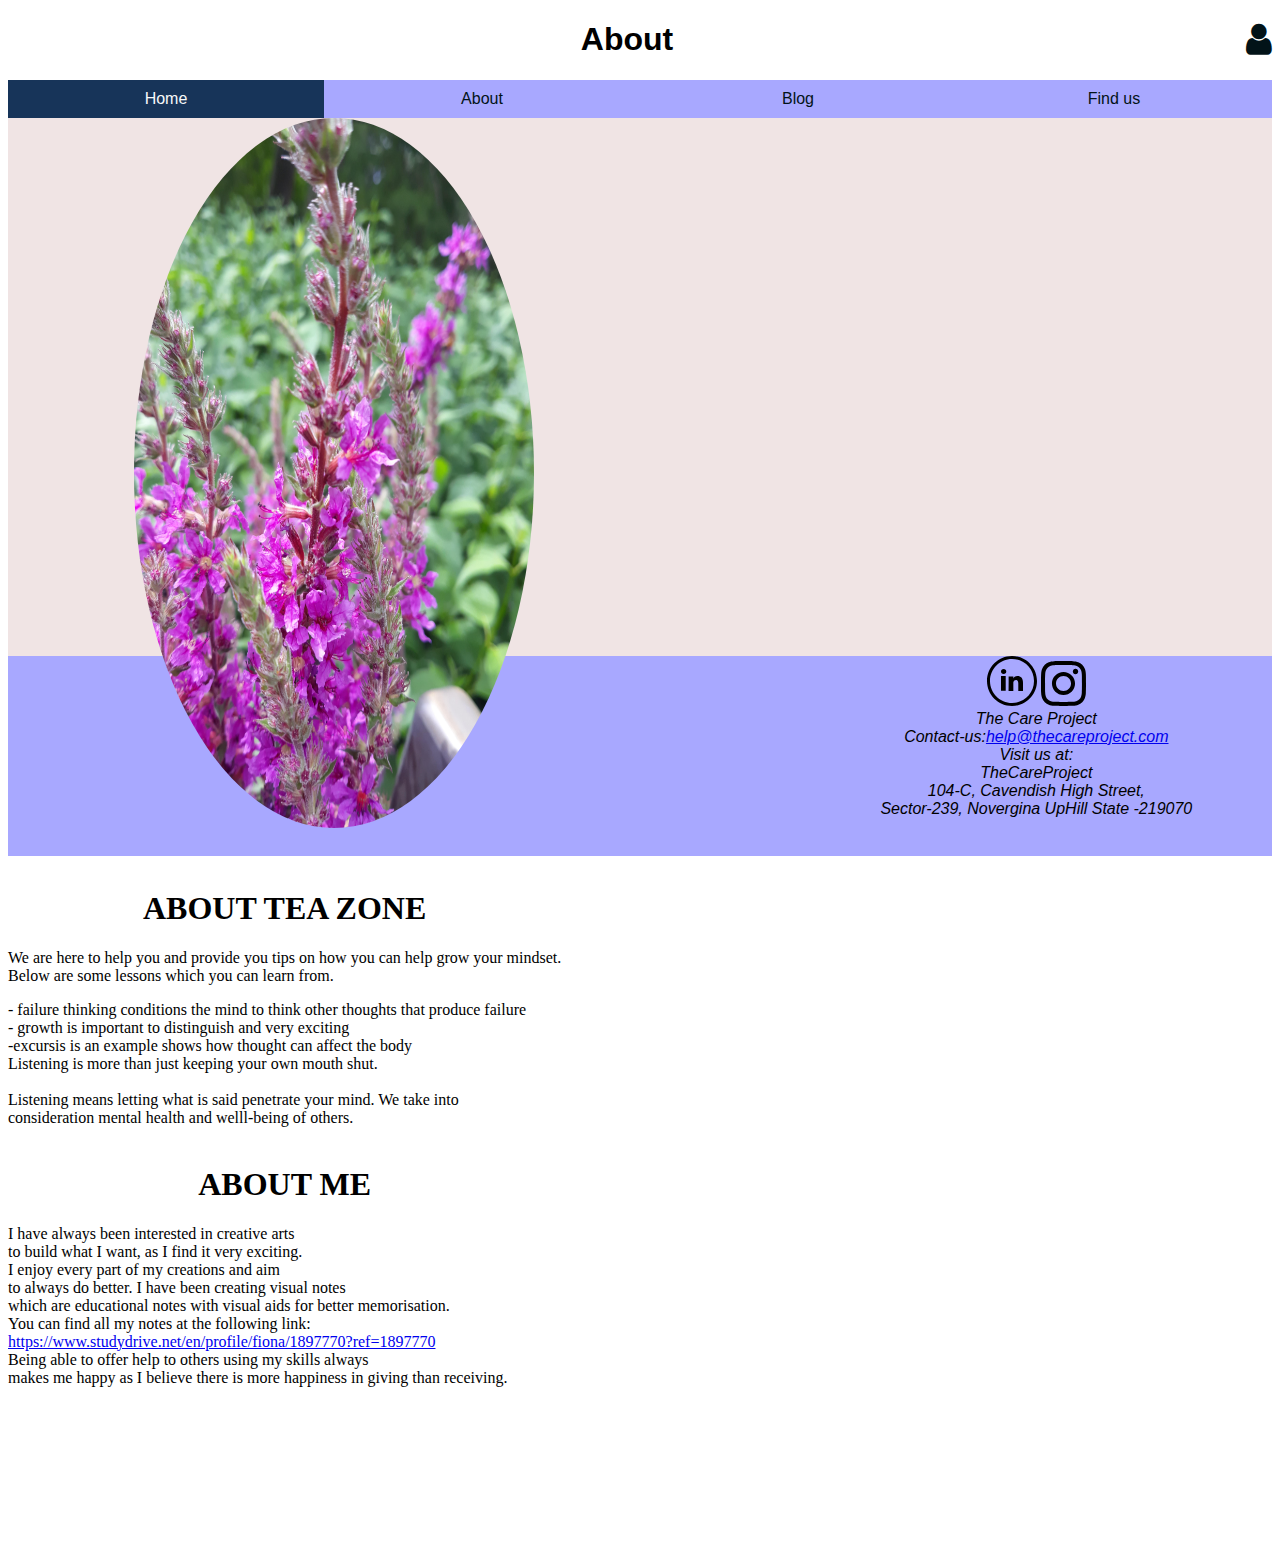
<file: About.html>
<!DOCTYPE html>
<html lang="en">

    <meta charset="utf-8">
    <meta name="viewport" content="width=device-width, initial-scale=1.0">
    <meta http-equiv="X-UA-Compatible" content="ie=edge">
    <meta name="description" 
    content="A Health advise portal for those wanting to be healthier. 
             It contains well written, well thought, and well explained 
             health recommendstions, and articles. ">
        <link href="https://fonts.googleapis.com/css2?family=Montserrat:wght@400;700;800&display=swap" rel="stylesheet">
        <link rel="stylesheet" href="https://cdnjs.cloudflare.com/ajax/libs/font-awesome/4.7.0/css/font-awesome.min.css">    
        <link href="https://cdn.jsdelivr.net/npm/bootstrap@5.1.3/dist/css/bootstrap.min.css" rel="stylesheet" integrity="sha384-1BmE4kWBq78iYhFldvKuhfTAU6auU8tT94WrHftjDbrCEXSU1oBoqyl2QvZ6jIW3" crossorigin="anonymous">
    <head>
        <style>
             .category-nav a{
                text-decoration: none;
                color: rgb(2, 19, 24);
                display: block;
            }
            .category-nav > ul{
                list-style-type: none;
                margin: 0;
                padding: 0;
            }
            .category-nav >ul > li >a{
                padding: 10px;
                background: rgb(168, 168, 255);
            }
            .category-nav >ul >li >a:hover{
                background: #173459;
                color:#f8f9f9;
            }
            .category-nav .active{
                background: #173459;
                color: #f8f9f9;
            }
            .category-nav >ul > li {
                float: left;
                width: 25%;
                text-align: center;
                font-family: sans-serif;
            }
            #footer{
                text-align: center;
                padding-bottom: 3%;
            }
            main{
                background-color: rgb(240, 228, 228);
            }
        </style>
    </head>
    <body>
        <header>
            <a href="create own account.html"><i class="fa fa-user" style="font-size:36px; color: rgb(2, 19, 24); float: right;"></i></a>
            <h1 style="font-family: sans-serif; text-align: center;"><b>About</b></h1>
            <div class="category-nav">
                <ul>
                    <li><a href="index.html" class="active"> Home</a></li>
                    <li><a href="About.html">About</a></li>  
                    <li><a href="blog.html">Blog</a></li>    
                    <li><a href="Find us.html">Find us</a></li>    
                </ul>
            </div>
        </header>
<main>
<div class="image" style="float: left; padding-left: 10%; width: 666.25px; height:715px ; ">
<img src="VIOLET.jpg" width="400px" height="710.49914px" style="border-radius: 60%;">
</div>
<div class="text" style="float: left; width: 666,25px; height: 715px;">
    <br>
    <br>
    <h1 style="text-align: center;">ABOUT TEA ZONE</h1>
    <p>We are here to help you and provide you tips on how you can help grow your mindset. <br>Below are some
       lessons which you can learn from.</p>
    <il>
        <li>- failure thinking conditions the mind to think other thoughts that produce failure</li>
        <li>- growth is important to distinguish and very exciting</li>    
        <li>-excursis is an example shows how thought can affect the body</li>    
        
        <li>Listening is more than just keeping your own mouth shut. <br>
            <br>Listening means letting what is said penetrate your mind. We take into <br>consideration
        mental health and welll-being of others.</li>
    
    </il>    
    <br>
    <h1 style="text-align: center;">ABOUT ME</h1>
    <p>I have always been interested in creative arts <br>to build what I want, as I find it very exciting.<br>
       I enjoy every part of my creations and aim <br>to always do better. I have been creating visual notes<br>
       which are educational notes with visual aids for better  memorisation.<br> You can find all my notes at the following
       link:<br> <a href="https://www.studydrive.net/en/profile/fiona/1897770?ref=1897770">
        https://www.studydrive.net/en/profile/fiona/1897770?ref=1897770</a> <br> Being able to offer help to others
       using my skills always<br> makes me happy as I believe there is more happiness in giving than receiving.</p>


</div>
<footer>
    <br>
    <br>
    <br>
    <br>
    <br>
    <br>
    <br>
    <br>
    <br>
    <br>
    <br>
    <br>
    <br>
    <br>
    <br>
    <br>
    <br>
    <br>
    <br>
    <br>
    <br>
    <br>
    <br>
    <br>
    <br>
    <br>
    <br>
    <br>
    <br>
    <br>
    <br>
    <br>
</main>
    <div id="footer" style="font-family: sans-serif; background-color: rgb(168, 168, 255);width: 100%; height: 100%;">
        <a id="Contact-us" href="https://www.linkedin.com/in/fiona-nashie/" target="_blank">
            <img src="[data-uri]"></a>
                
         <a id="Instagram" href="https://www.instagram.com/sawkxy/" i class=""><svg viewBox="0 0 16 16" fill-rule="evenodd" clip-rule="evenodd" stroke-linejoin="round" stroke-miterlimit="1.414" role="img" class="icon fill-current" width="45" height="45"><path d="M8 0C5.827 0 5.555.01 4.702.048 3.85.088 3.27.222 2.76.42c-.526.204-.973.478-1.417.923-.445.444-.72.89-.923 1.417-.198.51-.333 1.09-.372 1.942C.008 5.555 0 5.827 0 8s.01 2.445.048 3.298c.04.852.174 1.433.372 1.942.204.526.478.973.923 1.417.444.445.89.72 1.417.923.51.198 1.09.333 1.942.372.853.04 1.125.048 3.298.048s2.445-.01 3.298-.048c.852-.04 1.433-.174 1.942-.372.526-.204.973-.478 1.417-.923.445-.444.72-.89.923-1.417.198-.51.333-1.09.372-1.942.04-.853.048-1.125.048-3.298s-.01-2.445-.048-3.298c-.04-.852-.174-1.433-.372-1.942-.204-.526-.478-.973-.923-1.417-.444-.445-.89-.72-1.417-.923-.51-.198-1.09-.333-1.942-.372C10.445.008 10.173 0 8 0zm0 1.44c2.136 0 2.39.01 3.233.048.78.036 1.203.166 1.485.276.374.145.64.318.92.598.28.28.453.546.598.92.11.282.24.705.276 1.485.038.844.047 1.097.047 3.233s-.01 2.39-.048 3.233c-.036.78-.166 1.203-.276 1.485-.145.374-.318.64-.598.92-.28.28-.546.453-.92.598-.282.11-.705.24-1.485.276-.844.038-1.097.047-3.233.047s-2.39-.01-3.233-.048c-.78-.036-1.203-.166-1.485-.276-.374-.145-.64-.318-.92-.598-.28-.28-.453-.546-.598-.92-.11-.282-.24-.705-.276-1.485C1.45 10.39 1.44 10.136 1.44 8s.01-2.39.048-3.233c.036-.78.166-1.203.276-1.485.145-.374.318-.64.598-.92.28-.28.546-.453.92-.598.282-.11.705-.24 1.485-.276C5.61 1.45 5.864 1.44 8 1.44zm0 2.452c-2.27 0-4.108 1.84-4.108 4.108 0 2.27 1.84 4.108 4.108 4.108 2.27 0 4.108-1.84 4.108-4.108 0-2.27-1.84-4.108-4.108-4.108zm0 6.775c-1.473 0-2.667-1.194-2.667-2.667 0-1.473 1.194-2.667 2.667-2.667 1.473 0 2.667 1.194 2.667 2.667 0 1.473-1.194 2.667-2.667 2.667zm5.23-6.937c0 .53-.43.96-.96.96s-.96-.43-.96-.96.43-.96.96-.96.96.43.96.96z"></path></svg> </a>       
    <address>
        The Care Project <br>
        Contact-us:<a href="help@thecareproject.com">help@thecareproject.com</a><br>
        Visit us at:<br>
        TheCareProject<br>
        104-C, Cavendish High Street,<br>
        Sector-239, Novergina UpHill State -219070
</address>
</div>
</footer>
    </body>
    </html>
</file>
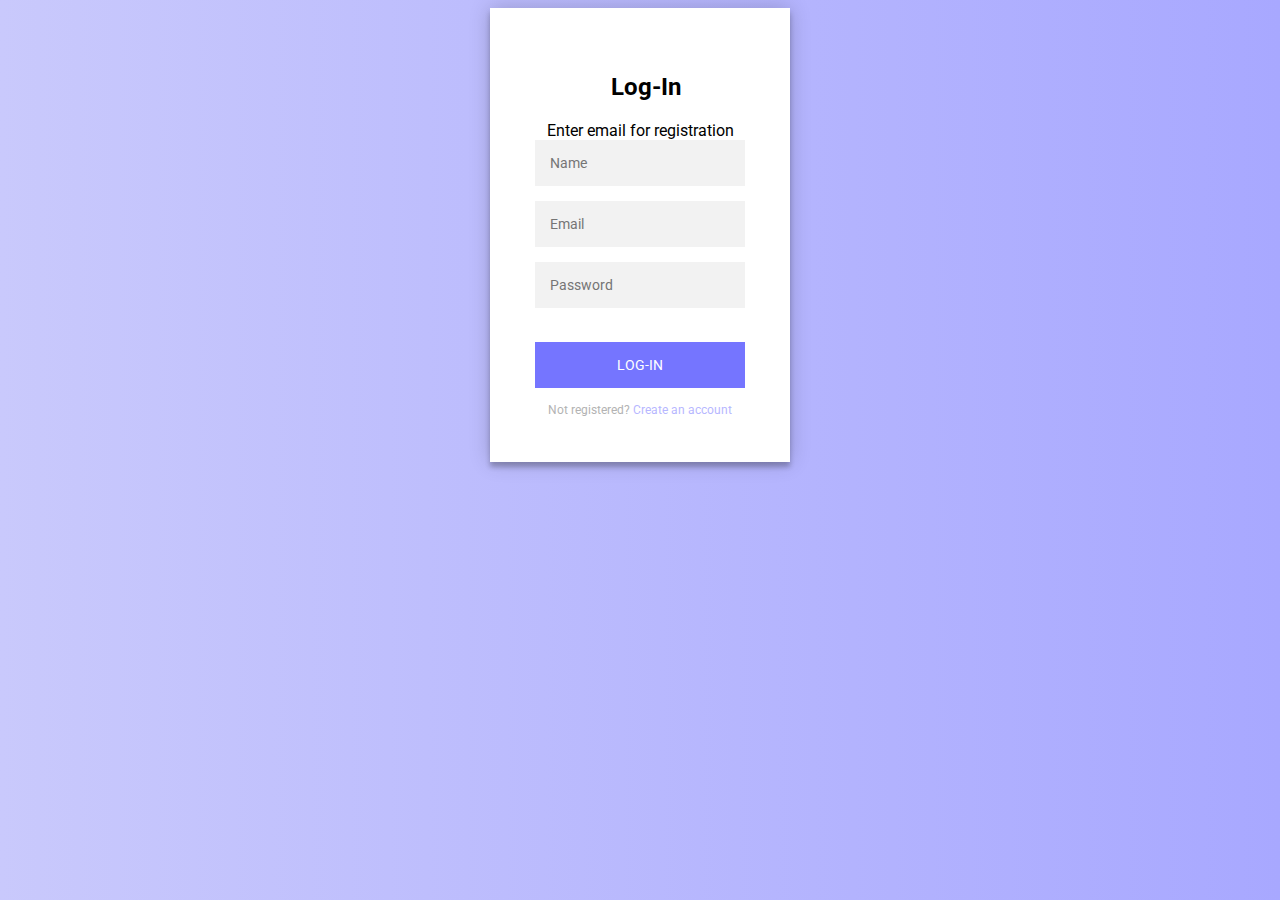
<file: create own account.html>
<!DOCTYPE html>
<html lang="en-GB">
    <head>
        <title>Create Your Own Account</title>
        <link href="https://cdn.jsdelivr.net/npm/bootstrap@5.1.3/dist/css/bootstrap.min.css" rel="stylesheet" integrity="sha384-1BmE4kWBq78iYhFldvKuhfTAU6auU8tT94WrHftjDbrCEXSU1oBoqyl2QvZ6jIW3" crossorigin="anonymous">
        <style>
            @import url(https://fonts.googleapis.com/css?family=Roboto:300);

.login-page {
  width: 360px;
  padding: 8% 0 0;
  margin: auto;
}
.form {
  position: relative;
  z-index: 1;
  background: #FFFFFF;
  max-width: 360px;
  margin: 0 auto 100px;
  padding: 45px;
  text-align: center;
  box-shadow: 0 0 20px 0 rgba(0, 0, 0, 0.2), 0 5px 5px 0 rgba(0, 0, 0, 0.24);
}
.form input {
  font-family: "Roboto", sans-serif;
  outline: 0;
  background: #f2f2f2;
  width: 100%;
  border: 0;
  margin: 0 0 15px;
  padding: 15px;
  box-sizing: border-box;
  font-size: 14px;
}
.form button {
  font-family: "Roboto", sans-serif;
  text-transform: uppercase;
  outline: 0;
  background: rgb(117, 117, 255);
  width: 100%;
  border: 0;
  padding: 15px;
  color: #FFFFFF;
  font-size: 14px;
  -webkit-transition: all 0.3 ease;
  transition: all 0.3 ease;
  cursor: pointer;
}
.form button:hover,.form button:active,.form button:focus {
  background: rgb(12, 12, 117);
}
.form .message {
  margin: 15px 0 0;
  color: #b3b3b3;
  font-size: 12px;
}
.form .message a {
  color: rgb(183, 183, 255);
  text-decoration: none;
}
.form .register-form {
  display: none;
}
.container {
  position: relative;
  z-index: 1;
  max-width: 300px;
  margin: 0 auto;
}
.container:before, .container:after {
  content: "";
  display: block;
  clear: both;
}
.container .info {
  margin: 50px auto;
  text-align: center;
}
.container .info h1 {
  margin: 0 0 15px;
  padding: 0;
  font-size: 36px;
  font-weight: 300;
  color: #1a1a1a;
}
.container .info span {
  color: #4d4d4d;
  font-size: 12px;
}
.container .info span a {
  color: #000000;
  text-decoration: none;
}
.container .info span .fa {
  color: #EF3B3A;
}
body {
  background: rgb(219, 219, 255); /* fallback for old browsers */
  background: -webkit-linear-gradient(right, rgb(168, 168, 255), rgb(201, 201, 252));
  background: -moz-linear-gradient(right, rgb(168, 168, 255), rgb(201, 201, 252));
  background: -o-linear-gradient(right, rgb(168, 168, 255), rgb(201, 201, 252));
  background: linear-gradient(to left, rgb(168, 168, 255), rgb(201, 201, 252));
  font-family: "Roboto", sans-serif;
  -webkit-font-smoothing: antialiased;
  -moz-osx-font-smoothing: grayscale;      
}
        </style>
    </head>
    <body>
        <div class="main">
            <div class="container a-container" id="a-container">  
            <form class="form" id="a-form" method="" action="">
             <h2 class="form_title title">&#160 Log-In</h2>
             <span class="form__span">Enter email for registration</span><br>
            <input class="form__input" type="text" placeholder="Name"><br>
            <input class="form__input" type="text" placeholder="Email"><br>
            <input class="form__input" type="password" placeholder="Password"><br>
            &#160 &#160 &#160 &#160 &#160 &#160 &#160<button class="form__button button submit">Log-In</button>
            <p class="message">Not registered? <a href="#">Create an account</a></p>
            </div>
        </form>
        </div> 
        <script>
        $('.message a').click(function(){
            $('form').animate({height: "toggle", opacity: "toggle"}, "slow");
         });
         </script>
    </body>
</file>
